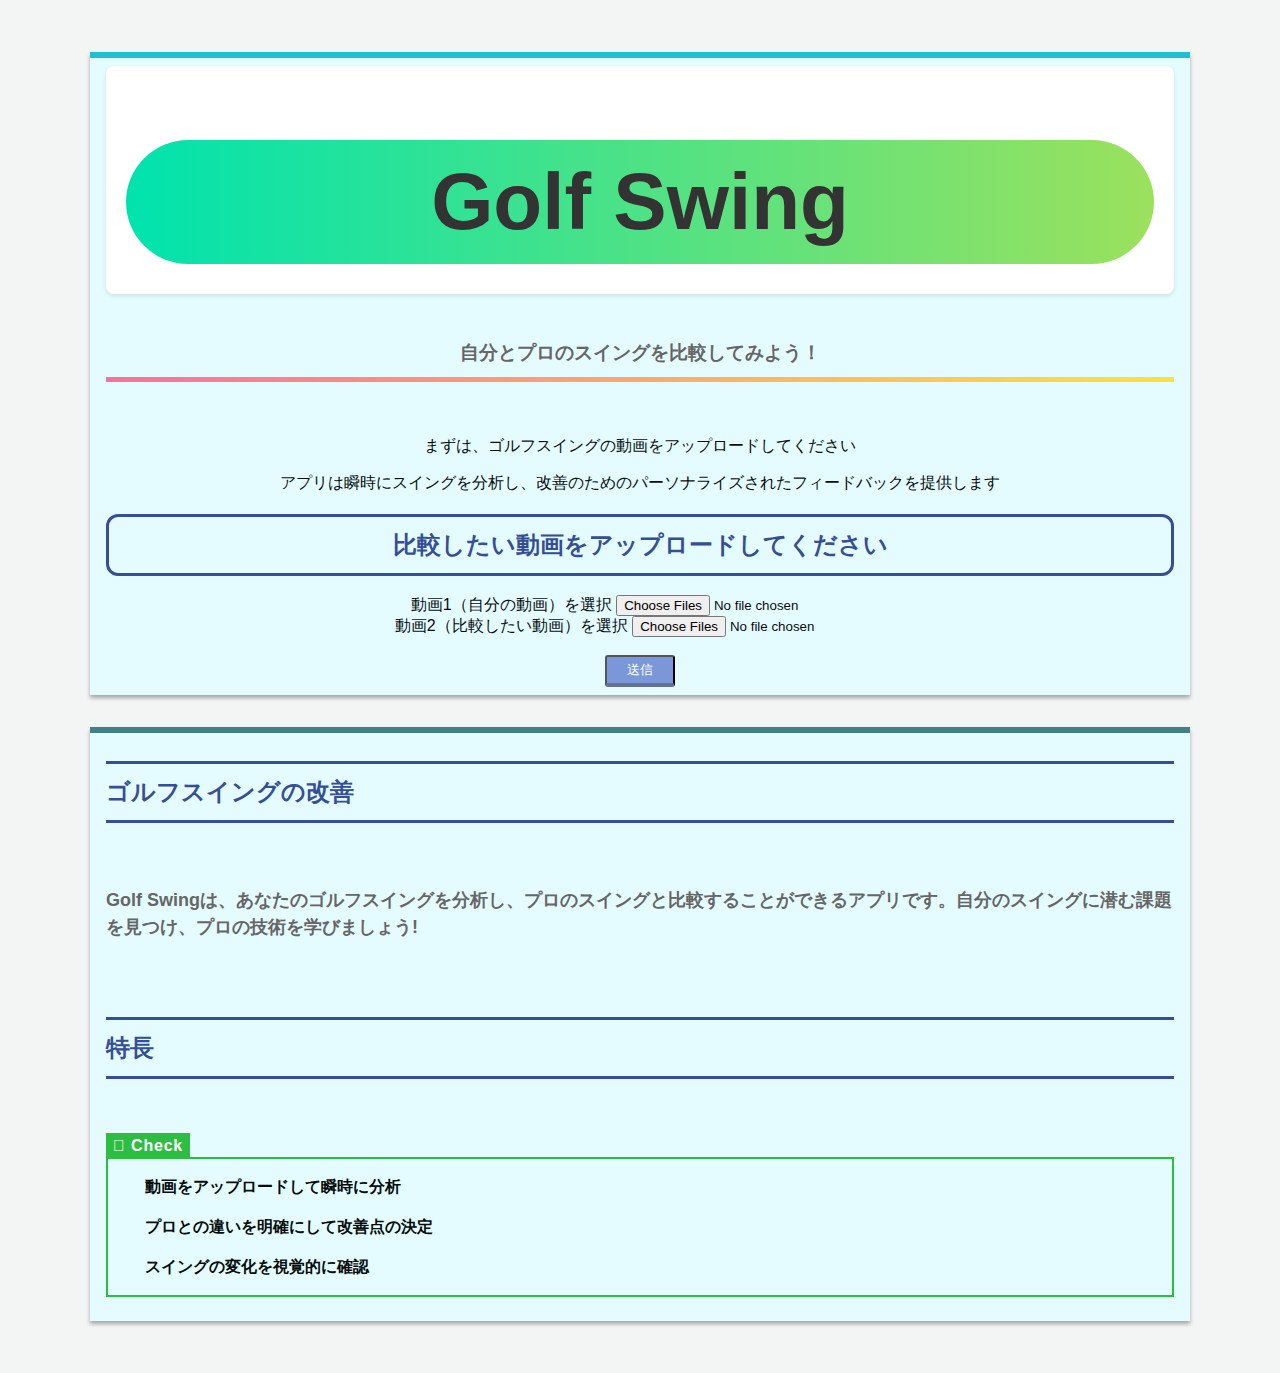
<file: templates/layout.html>
<!DOCTYPE html>
<html lang="ja">
<head>
    <meta charset="utf-8">
    <meta name="viewport" content="width=device-width, initial-scale=1">
    <title>Golf Swing</title>
    <link rel="stylesheet" href="../static/style.css">
</head>
<body>
    <div class="container">
        <div class="hero">
            <div class="title-box">
                <h1>Golf Swing</h1>
            </div>
            <p class="pro1">自分とプロのスイングを比較してみよう！</p>
            <br>
            <p class="pro2">まずは、ゴルフスイングの動画をアップロードしてください</p>
            <p class="pro2">アプリは瞬時にスイングを分析し、改善のためのパーソナライズされたフィードバックを提供します</p>
            <div class="upload-container">
                <h2 class="upload-title">比較したい動画をアップロードしてください</h2>
                <div class="upload-form">
                    <form action="/upload" method="post" enctype="multipart/form-data" class="upload-form">
                        <label for="upload_file1" class="upload-label">動画1（自分の動画）を選択</label>
                        <input type="file" id="upload_file1" name="video1" multiple="multiple" value="ファイルを選択" class="upload-input">
                        <br> <!-- 行を分けるための改行タグ -->
                        <label for="upload_file2" class="upload-label">動画2（比較したい動画）を選択</label>
                        <input type="file" id="upload_file2" name="video2" multiple="multiple" value="ファイルを選択" class="upload-input">
                        <br>
                        <br>
                        <input type="submit" value="送信" class="upload-button">
                    </form>                                        
                </div>
            </div>
        </div>
        <div class="description">
            <h2>ゴルフスイングの改善</h2>
            <br>
            <br>
            <p>Golf Swingは、あなたのゴルフスイングを分析し、プロのスイングと比較することができるアプリです。自分のスイングに潜む課題を見つけ、プロの技術を学びましょう!</p>
            <br>
            <br>
            <h2>特長</h2>
            <br>
            <br>
            <ul>
                <li>動画をアップロードして瞬時に分析</li>
                <li>プロとの違いを明確にして改善点の決定</li>
                <li>スイングの変化を視覚的に確認</li>
            </ul>
        </div>
    </div>
</body>
</html>
</file>
<file: static/style.css>
body {
    font-family: Arial, sans-serif;
    background-color: #f3f4f4;
    margin: 0;
    padding: 0;
}

.container {
    max-width: 1100px;
    margin: 0 auto;
    padding: 20px;
}

.title-box {
    text-align: center;
    background-color: #fff;
    border-radius: 8px;
    padding: 20px;
    box-shadow: 0 2px 4px rgba(0, 0, 0, 0.1);
    margin-bottom: 30px;
}

.title-box h1 {
    padding: 1rem 3rem;
    color: #fff;
    border-radius: 100vh;
    background-image: -webkit-gradient(linear, right top, left top, from(#9be15d), to(#00e3ae));
    background-image: -webkit-linear-gradient(right, #9be15d 0%, #00e3ae 100%);
    background-image: linear-gradient(to left, #9be15d 0%, #00e3ae 100%);
}

.hero {
    padding: 0.5em 1em;
    margin: 2em 0;
    color: #080d0e;
    text-align:center;
    background: #e4fcff;/*背景色*/
    border-top: solid 6px #1dc1d6;
    box-shadow: 0 3px 4px rgba(0, 0, 0, 0.32);/*影*/
}

.hero h1 {
    color: #333;
    font-size: 80px;
    margin-bottom: 10px;
}

.pro1 {
    color: #666;
    font-size: 19px;
    margin-bottom: 20px;
    font-weight:bold;
}

.pro1 {
    position: relative;
    padding: 1rem .5rem;
}

.pro1:after {
    position: absolute;
    bottom: 0;
    left: 0;
    width: 100%;
    height: 5px;
    content: '';
    background-image: -webkit-gradient(linear, left top, right top, from(#fa709a), to(#fee140));
    background-image: -webkit-linear-gradient(left, #fa709a 0%, #fee140 100%);
    background-image: linear-gradient(to right, #fa709a 0%, #fee140 100%);
}

.hero a.button {
    display: inline-block;
    background-color: #007bff;
    color: #fff;
    text-decoration: none;
    padding: 10px 20px;
    border-radius: 5px;
    transition: background-color 0.3s ease;
}

.hero a.button:hover {
    background-color: #0056b3;
}

.upload-button {
    display: inline-block;
    padding: 0.3em 1.5em;
    text-decoration: none;
    background: #7a98d8;/*ボタン色*/
    color: #FFF;
    border-bottom: solid 4px #627295;
    border-radius: 3px;
}

.upload-button:active {
    /*ボタンを押したとき*/
    -webkit-transform: translateY(4px);
    transform: translateY(4px);/*下に動く*/
    border-bottom: none;/*線を消す*/
}

.upload-title{
    color: #364e96;/*文字色*/
    border: solid 3px #364e96;/*線色*/
    padding: 0.5em;/*文字周りの余白*/
    border-radius: 0.5em;/*角丸*/
}

.description {
    padding: 0.5em 1em;
    margin: 2em 0;
    color: #040c0c;
    background: #e4fcff;/*背景色*/
    border-top: solid 6px #427f87;
    box-shadow: 0 3px 4px rgba(0, 0, 0, 0.32);/*影*/
}

.description h2 {
    color: #333;
    font-size: 24px;
    margin-bottom: 10px;
}
.description h2 {
    color: #364e96;/*文字色*/
    padding: 0.5em 0;/*上下の余白*/
    border-top: solid 3px #364e96;/*上線*/
    border-bottom: solid 3px #364e96;/*下線*/
}

.description p {
    color: #666;
    font-size: 18px;
    line-height: 1.5;
    margin-bottom: 20px;
    font-weight:bold
}

.description ul {
    border: solid 2px #2dbd43;
    padding: 0.5em 1em 0.5em 2.3em;
    position: relative;
    margin-top: 2em;
}

.description ul li {
    line-height: 1.5;
    padding: 0.5em 0;
    font-weight:bold;
    list-style-type: none!important;
}

.description ul li:before {
    /* リストのアイコン */
    font-family: "Font Awesome 5 Free";
    content: "\f00c";
    position: absolute;
    left: 1em; /* 左端からのアイコンまでの距離 */
    color: #2dbd43; /* アイコン色 */
}

.description ul li:after {
    /* タブ */
    background: #2dbd43;
    color: #fff;
    font-family: "Font Awesome 5 Free",'Avenir','Arial',sans-serif;
    position: absolute;
    left: -2px;
    bottom: 100%;
    padding: 1px 7px;
    content: '\f0a7  Check'; /* アイコンコード＋文字 */
    letter-spacing: 0.05em; /* 字間 */
}
</file>
